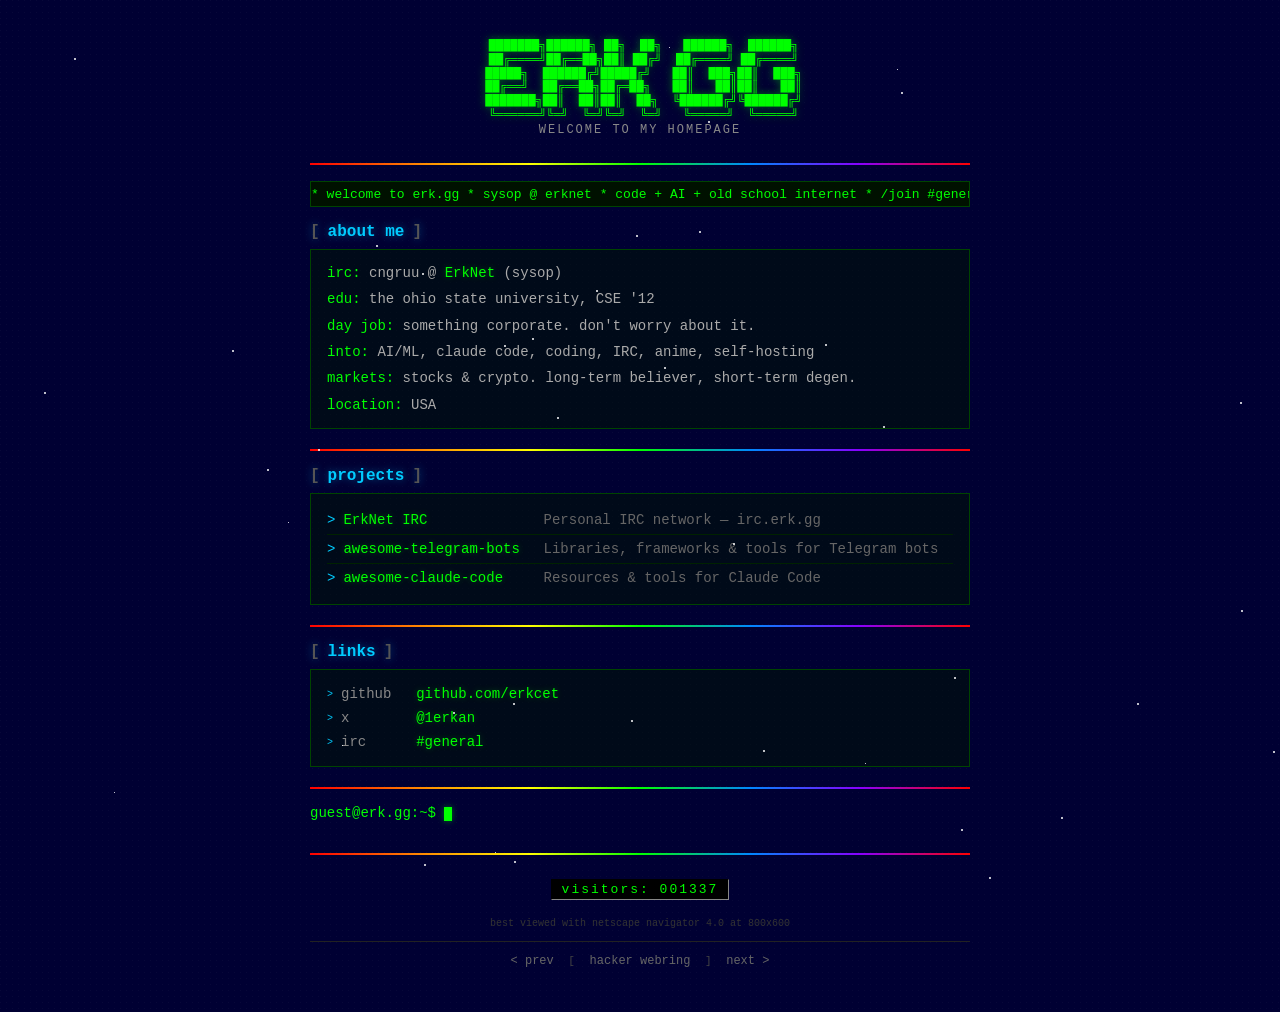
<file: index.html>
<!DOCTYPE html>
<html lang="en">
<head>
    <meta charset="UTF-8">
    <meta name="viewport" content="width=device-width, initial-scale=1.0">
    <title>~erkan's homepage~</title>
    <meta name="description" content="erkan — sysop, coder, hacker. AI, IRC, anime, and open source.">
    <style>
        @keyframes blink {
            0%, 49% { visibility: visible; }
            50%, 100% { visibility: hidden; }
        }

        @keyframes rainbow {
            0%   { color: #ff0000; }
            16%  { color: #ff8800; }
            33%  { color: #ffff00; }
            50%  { color: #00ff00; }
            66%  { color: #0088ff; }
            83%  { color: #8800ff; }
            100% { color: #ff0000; }
        }

        @keyframes marquee {
            0%   { transform: translateX(100%); }
            100% { transform: translateX(-100%); }
        }

        @keyframes twinkle {
            0%, 100% { opacity: 1; }
            50% { opacity: 0.3; }
        }

        * { margin: 0; padding: 0; box-sizing: border-box; }

        body {
            background-color: #000033;
            background-image: url("data:image/svg+xml,%3Csvg width='6' height='6' xmlns='http://www.w3.org/2000/svg'%3E%3Crect width='1' height='1' fill='%23ffffff08'/%3E%3C/svg%3E");
            color: #00ff00;
            font-family: 'Courier New', monospace;
            font-size: 14px;
            min-height: 100vh;
            position: relative;
            overflow-x: hidden;
        }

        .star {
            position: fixed;
            width: 2px;
            height: 2px;
            background: #fff;
            border-radius: 50%;
            animation: twinkle 2s ease-in-out infinite;
            pointer-events: none;
        }

        .page {
            max-width: 700px;
            margin: 0 auto;
            padding: 20px;
        }

        .banner {
            text-align: center;
            padding: 20px 0 10px;
        }

        .banner .subtitle {
            color: #888;
            font-size: 12px;
            letter-spacing: 2px;
        }

        .rainbow-hr {
            border: none;
            height: 2px;
            background: linear-gradient(to right, #ff0000, #ff8800, #ffff00, #00ff00, #0088ff, #8800ff, #ff0000);
            margin: 16px 0;
        }

        .marquee-container {
            overflow: hidden;
            background: #001100;
            border: 1px solid #004400;
            padding: 4px 0;
            margin-bottom: 16px;
        }

        .marquee-text {
            display: inline-block;
            white-space: nowrap;
            animation: marquee 18s linear infinite;
            color: #00ff00;
            font-size: 13px;
        }

        .marquee-text .star-char {
            animation: rainbow 3s linear infinite;
        }

        .section {
            margin-bottom: 20px;
        }

        .section-title {
            color: #00ccff;
            font-size: 16px;
            font-weight: bold;
            text-shadow: 0 0 8px rgba(0, 204, 255, 0.4);
            margin-bottom: 8px;
            display: flex;
            align-items: center;
            gap: 8px;
        }

        .section-title .deco {
            color: #555;
        }

        .info-box {
            border: 1px solid #004400;
            background: rgba(0, 20, 0, 0.5);
            padding: 12px 16px;
            margin-bottom: 4px;
        }

        .info-box p {
            color: #aaa;
            margin-bottom: 4px;
            line-height: 1.6;
        }

        .info-box p:last-child {
            margin-bottom: 0;
        }

        .info-box .label {
            color: #00ff00;
        }

        .project-table {
            width: 100%;
            border-collapse: collapse;
        }

        .project-table tr {
            border-bottom: 1px solid #002200;
        }

        .project-table tr:last-child {
            border-bottom: none;
        }

        .project-table td {
            padding: 6px 0;
            vertical-align: top;
        }

        .project-table td:first-child {
            white-space: nowrap;
            padding-right: 16px;
        }

        .project-table .proj-name {
            color: #00ff00;
            text-decoration: none;
            text-shadow: 0 0 6px rgba(0, 255, 0, 0.3);
        }

        .project-table .proj-name:hover {
            color: #66ff66;
            text-shadow: 0 0 12px rgba(0, 255, 0, 0.6);
        }

        .project-table .proj-desc {
            color: #666;
        }

        .project-table .proj-bullet {
            color: #00ccff;
            padding-right: 8px;
        }

        a {
            color: #00ff00;
            text-decoration: none;
            text-shadow: 0 0 6px rgba(0, 255, 0, 0.3);
        }

        a:hover {
            color: #66ff66;
            text-shadow: 0 0 12px rgba(0, 255, 0, 0.6);
        }

        .links-list {
            list-style: none;
        }

        .links-list li {
            padding: 4px 0;
            display: flex;
            align-items: center;
            gap: 8px;
        }

        .links-list .arrow {
            color: #00ccff;
            font-size: 10px;
        }

        .links-list .link-label {
            color: #888;
            min-width: 8ch;
        }

        .footer {
            text-align: center;
            padding: 16px 0 24px;
            color: #444;
            font-size: 11px;
        }

        .counter {
            display: inline-block;
            background: #000;
            border: 1px inset #333;
            padding: 2px 10px;
            font-family: 'Courier New', monospace;
            color: #00ff00;
            font-size: 13px;
            margin: 8px 0;
            letter-spacing: 2px;
        }

        .webring {
            margin-top: 12px;
            padding-top: 12px;
            border-top: 1px solid #222;
        }

        .webring a {
            color: #666;
            text-shadow: none;
            margin: 0 8px;
            font-size: 12px;
        }

        .webring a:hover {
            color: #00ff00;
        }

        .best-viewed {
            margin-top: 10px;
            color: #333;
            font-size: 10px;
        }

        .ascii-art {
            color: #00ff00;
            text-shadow: 0 0 8px rgba(0, 255, 0, 0.4);
            white-space: pre;
            font-size: 12px;
            line-height: 1.15;
            text-align: center;
            margin: 0;
        }

        .cursor-line {
            margin-top: 16px;
        }

        .cursor {
            display: inline-block;
            width: 8px;
            height: 14px;
            background: #00ff00;
            animation: blink 1s step-end infinite;
            box-shadow: 0 0 6px rgba(0, 255, 0, 0.4);
            vertical-align: text-bottom;
        }

        .prompt {
            color: #00ff00;
        }

        @media (max-width: 600px) {
            body { font-size: 12px; }
            .ascii-art { font-size: 7px; }
            .page { padding: 12px; }
            .project-table td:first-child { display: block; }
            .project-table .proj-desc { display: block; padding-left: 0; }
        }
    </style>
</head>
<body>

    <script>
        (function() {
            for (var i = 0; i < 40; i++) {
                var star = document.createElement('div');
                star.className = 'star';
                star.style.left = Math.random() * 100 + '%';
                star.style.top = Math.random() * 100 + '%';
                star.style.animationDelay = Math.random() * 3 + 's';
                star.style.animationDuration = (1.5 + Math.random() * 2) + 's';
                if (Math.random() > 0.7) star.style.width = star.style.height = '1px';
                document.body.appendChild(star);
            }
        })();
    </script>

    <div class="page">

        <div class="banner">
            <pre class="ascii-art">
 ███████╗██████╗ ██╗  ██╗   ██████╗  ██████╗
 ██╔════╝██╔══██╗██║ ██╔╝  ██╔════╝ ██╔════╝
 █████╗  ██████╔╝█████╔╝   ██║  ███╗██║  ███╗
 ██╔══╝  ██╔══██╗██╔═██╗   ██║   ██║██║   ██║
 ███████╗██║  ██║██║  ██╗  ╚██████╔╝╚██████╔╝
 ╚══════╝╚═╝  ╚═╝╚═╝  ╚═╝   ╚═════╝  ╚═════╝</pre>
            <div class="subtitle">WELCOME TO MY HOMEPAGE</div>
        </div>

        <hr class="rainbow-hr">

        <div class="marquee-container">
            <div class="marquee-text">
                <span class="star-char">*</span> welcome to erk.gg <span class="star-char">*</span> sysop @ erknet <span class="star-char">*</span> code + AI + old school internet <span class="star-char">*</span> /join #general on irc.erk.gg <span class="star-char">*</span> go bucks <span class="star-char">*</span> 🖕 ❌ichigan 🖕 <span class="star-char">*</span>
            </div>
        </div>

        <div class="section">
            <div class="section-title"><span class="deco">[</span> about me <span class="deco">]</span></div>
            <div class="info-box">
                <p><span class="label">irc:</span> cngruu @ <a href="/irc.html">ErkNet</a> (sysop)</p>
                <p><span class="label">edu:</span> the ohio state university, CSE '12</p>
                <p><span class="label">day job:</span> something corporate. don't worry about it.</p>
                <p><span class="label">into:</span> AI/ML, claude code, coding, IRC, anime, self-hosting</p>
                <p><span class="label">markets:</span> stocks &amp; crypto. long-term believer, short-term degen.</p>
                <p><span class="label">location:</span> USA</p>
            </div>
        </div>

        <hr class="rainbow-hr">

        <div class="section">
            <div class="section-title"><span class="deco">[</span> projects <span class="deco">]</span></div>
            <div class="info-box">
                <table class="project-table">
                    <tr>
                        <td><span class="proj-bullet">></span><a href="/irc.html" class="proj-name">ErkNet IRC</a></td>
                        <td class="proj-desc">Personal IRC network — irc.erk.gg</td>
                    </tr>
                    <tr>
                        <td><span class="proj-bullet">></span><a href="https://github.com/erkcet/awesome-telegram-bots" class="proj-name">awesome-telegram-bots</a></td>
                        <td class="proj-desc">Libraries, frameworks &amp; tools for Telegram bots</td>
                    </tr>
                    <tr>
                        <td><span class="proj-bullet">></span><a href="https://github.com/erkcet/awesome-claude-code" class="proj-name">awesome-claude-code</a></td>
                        <td class="proj-desc">Resources &amp; tools for Claude Code</td>
                    </tr>
                </table>
            </div>
        </div>

        <hr class="rainbow-hr">

        <div class="section">
            <div class="section-title"><span class="deco">[</span> links <span class="deco">]</span></div>
            <div class="info-box">
                <ul class="links-list">
                    <li><span class="arrow">></span> <span class="link-label">github</span> <a href="https://github.com/erkcet">github.com/erkcet</a></li>
                    <li><span class="arrow">></span> <span class="link-label">x</span> <a href="https://x.com/1erkan">@1erkan</a></li>
                    <li><span class="arrow">></span> <span class="link-label">irc</span> <a href="/irc.html">#general</a></li>
                </ul>
            </div>
        </div>

        <hr class="rainbow-hr">

        <div class="cursor-line">
            <span class="prompt">guest@erk.gg:~$</span> <span class="cursor"></span>
        </div>

        <div class="footer">
            <hr class="rainbow-hr">
            <div class="counter">visitors: 001337</div>
            <div class="best-viewed">best viewed with netscape navigator 4.0 at 800x600</div>
            <div class="webring">
                <a href="#">&lt; prev</a>
                [ <a href="#">hacker webring</a> ]
                <a href="#">next &gt;</a>
            </div>
        </div>

    </div>

</body>
</html>
</file>
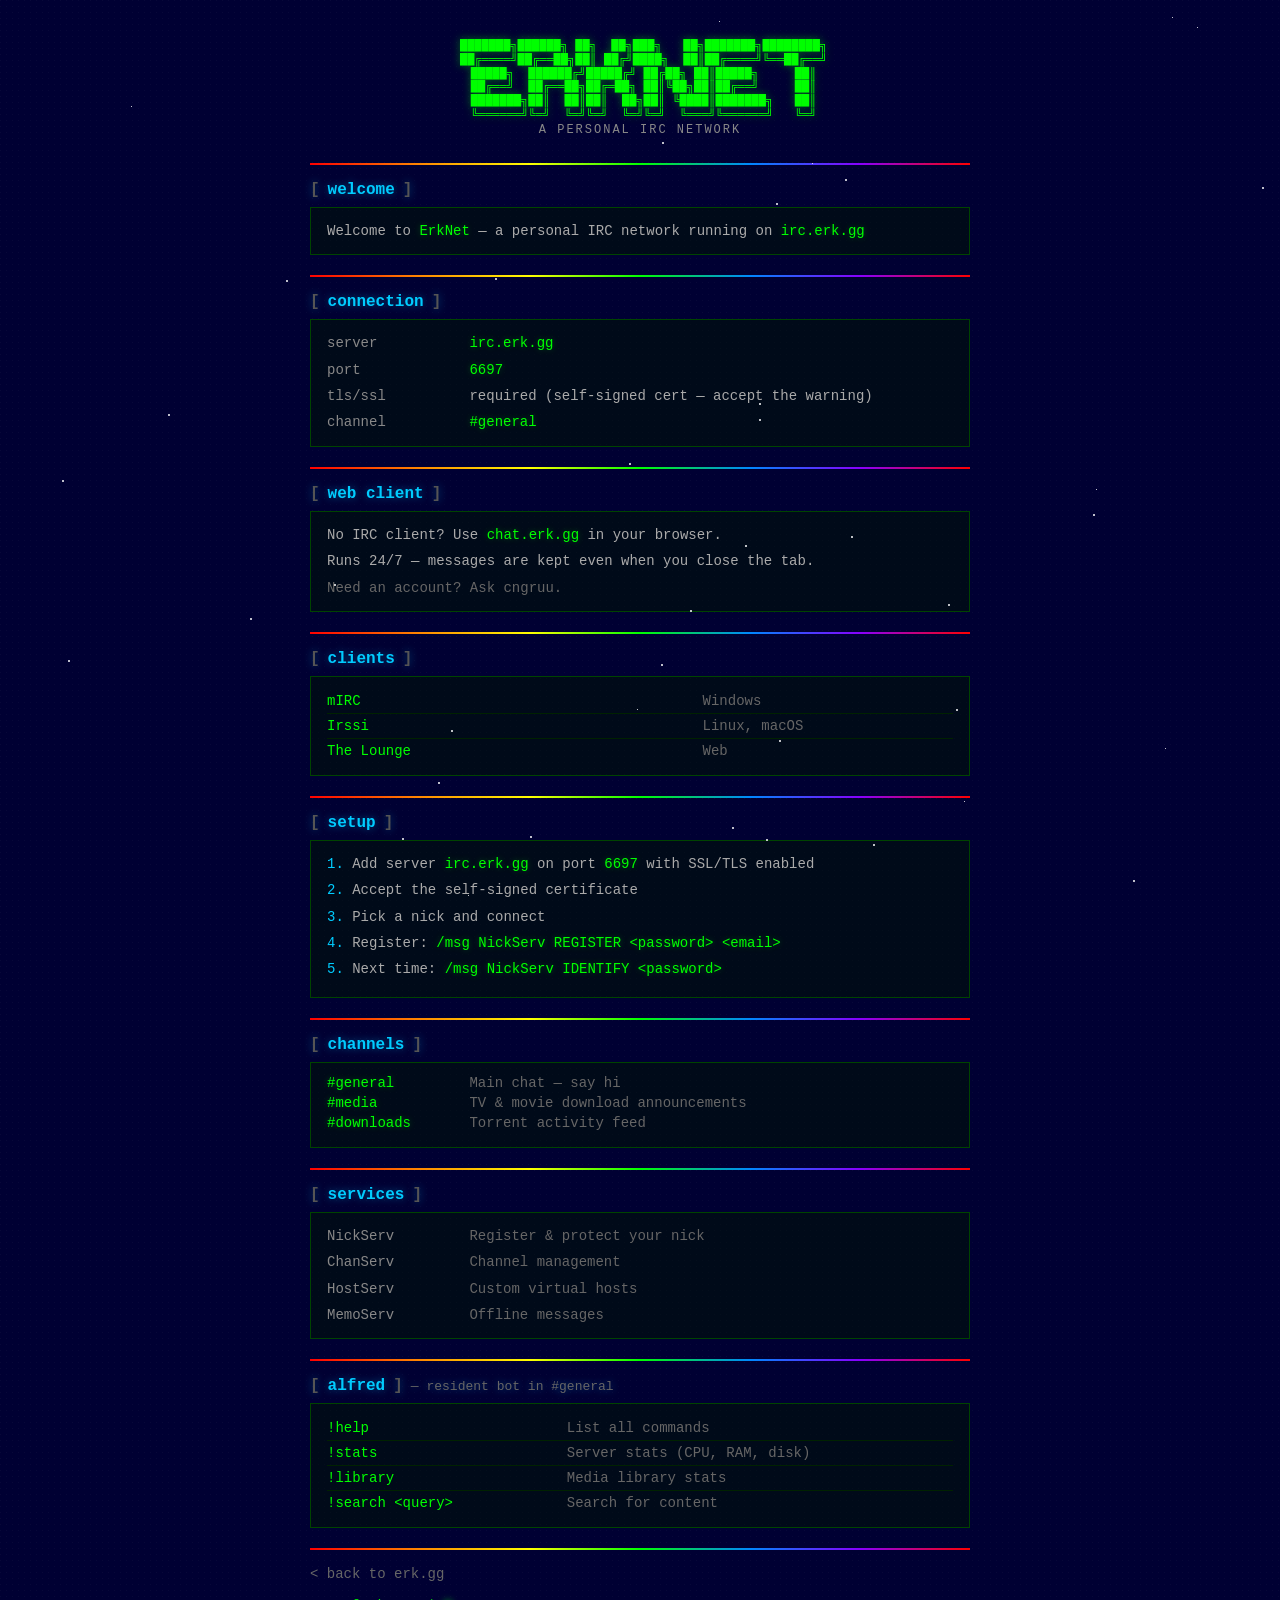
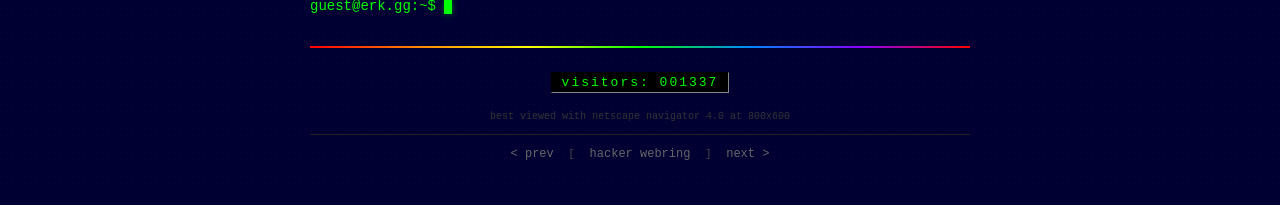
<file: irc.html>
<!DOCTYPE html>
<html lang="en">
<head>
    <meta charset="UTF-8">
    <meta name="viewport" content="width=device-width, initial-scale=1.0">
    <title>~erkan's homepage~ — IRC</title>
    <meta name="description" content="How to connect to the ErkNet IRC network.">
    <style>
        @keyframes blink {
            0%, 49% { visibility: visible; }
            50%, 100% { visibility: hidden; }
        }

        @keyframes rainbow {
            0%   { color: #ff0000; }
            16%  { color: #ff8800; }
            33%  { color: #ffff00; }
            50%  { color: #00ff00; }
            66%  { color: #0088ff; }
            83%  { color: #8800ff; }
            100% { color: #ff0000; }
        }

        @keyframes twinkle {
            0%, 100% { opacity: 1; }
            50% { opacity: 0.3; }
        }

        * { margin: 0; padding: 0; box-sizing: border-box; }

        body {
            background-color: #000033;
            background-image: url("data:image/svg+xml,%3Csvg width='6' height='6' xmlns='http://www.w3.org/2000/svg'%3E%3Crect width='1' height='1' fill='%23ffffff08'/%3E%3C/svg%3E");
            color: #00ff00;
            font-family: 'Courier New', monospace;
            font-size: 14px;
            min-height: 100vh;
            position: relative;
            overflow-x: hidden;
        }

        .star {
            position: fixed;
            width: 2px;
            height: 2px;
            background: #fff;
            border-radius: 50%;
            animation: twinkle 2s ease-in-out infinite;
            pointer-events: none;
        }

        .page {
            max-width: 700px;
            margin: 0 auto;
            padding: 20px;
        }

        .banner {
            text-align: center;
            padding: 20px 0 10px;
        }

        .banner .subtitle {
            color: #888;
            font-size: 12px;
            letter-spacing: 2px;
        }

        .rainbow-hr {
            border: none;
            height: 2px;
            background: linear-gradient(to right, #ff0000, #ff8800, #ffff00, #00ff00, #0088ff, #8800ff, #ff0000);
            margin: 16px 0;
        }

        .section {
            margin-bottom: 20px;
        }

        .section-title {
            color: #00ccff;
            font-size: 16px;
            font-weight: bold;
            text-shadow: 0 0 8px rgba(0, 204, 255, 0.4);
            margin-bottom: 8px;
            display: flex;
            align-items: center;
            gap: 8px;
        }

        .section-title .deco {
            color: #555;
        }

        .info-box {
            border: 1px solid #004400;
            background: rgba(0, 20, 0, 0.5);
            padding: 12px 16px;
            margin-bottom: 4px;
        }

        .info-box p {
            color: #aaa;
            margin-bottom: 4px;
            line-height: 1.6;
        }

        .info-box p:last-child {
            margin-bottom: 0;
        }

        .info-box .label {
            color: #00ff00;
        }

        .info-box .val-highlight {
            color: #00ff00;
            text-shadow: 0 0 6px rgba(0, 255, 0, 0.3);
        }

        a {
            color: #00ff00;
            text-decoration: none;
            text-shadow: 0 0 6px rgba(0, 255, 0, 0.3);
        }

        a:hover {
            color: #66ff66;
            text-shadow: 0 0 12px rgba(0, 255, 0, 0.6);
        }

        .back-link {
            color: #666;
            text-shadow: none;
        }

        .back-link:hover {
            color: #00ff00;
            text-shadow: 0 0 6px rgba(0, 255, 0, 0.3);
        }

        .key-val {
            display: flex;
            gap: 8px;
            margin-bottom: 4px;
            line-height: 1.6;
        }

        .key-val:last-child {
            margin-bottom: 0;
        }

        .key-val .key {
            color: #888;
            min-width: 16ch;
            flex-shrink: 0;
        }

        .key-val .val {
            color: #aaa;
        }

        .step-list {
            list-style: none;
        }

        .step-list li {
            color: #aaa;
            margin-bottom: 4px;
            line-height: 1.6;
        }

        .step-list .step-num {
            color: #00ccff;
        }

        .step-list .cmd {
            color: #00ff00;
            text-shadow: 0 0 6px rgba(0, 255, 0, 0.3);
        }

        .chan-list {
            list-style: none;
        }

        .chan-list li {
            display: flex;
            gap: 8px;
            margin-bottom: 4px;
        }

        .chan-list .chan {
            color: #00ff00;
            text-shadow: 0 0 6px rgba(0, 255, 0, 0.3);
            min-width: 16ch;
            flex-shrink: 0;
        }

        .chan-list .chan-desc {
            color: #666;
        }

        .client-table {
            width: 100%;
            border-collapse: collapse;
        }

        .client-table tr {
            border-bottom: 1px solid #002200;
        }

        .client-table tr:last-child {
            border-bottom: none;
        }

        .client-table td {
            padding: 4px 0;
        }

        .client-table .client-name {
            color: #00ff00;
            min-width: 18ch;
        }

        .client-table .client-os {
            color: #666;
        }

        .cmd-table {
            width: 100%;
            border-collapse: collapse;
        }

        .cmd-table tr {
            border-bottom: 1px solid #002200;
        }

        .cmd-table tr:last-child {
            border-bottom: none;
        }

        .cmd-table td {
            padding: 4px 0;
        }

        .cmd-table .bot-cmd {
            color: #00ff00;
            min-width: 18ch;
        }

        .cmd-table .bot-desc {
            color: #666;
        }

        .ascii-art {
            color: #00ff00;
            text-shadow: 0 0 8px rgba(0, 255, 0, 0.4);
            white-space: pre;
            font-size: 12px;
            line-height: 1.15;
            text-align: center;
            margin: 0;
        }

        .cursor-line {
            margin-top: 16px;
        }

        .cursor {
            display: inline-block;
            width: 8px;
            height: 14px;
            background: #00ff00;
            animation: blink 1s step-end infinite;
            box-shadow: 0 0 6px rgba(0, 255, 0, 0.4);
            vertical-align: text-bottom;
        }

        .prompt {
            color: #00ff00;
        }

        .footer {
            text-align: center;
            padding: 16px 0 24px;
            color: #444;
            font-size: 11px;
        }

        .counter {
            display: inline-block;
            background: #000;
            border: 1px inset #333;
            padding: 2px 10px;
            font-family: 'Courier New', monospace;
            color: #00ff00;
            font-size: 13px;
            margin: 8px 0;
            letter-spacing: 2px;
        }

        .webring {
            margin-top: 12px;
            padding-top: 12px;
            border-top: 1px solid #222;
        }

        .webring a {
            color: #666;
            text-shadow: none;
            margin: 0 8px;
            font-size: 12px;
        }

        .webring a:hover {
            color: #00ff00;
        }

        .best-viewed {
            margin-top: 10px;
            color: #333;
            font-size: 10px;
        }

        @media (max-width: 600px) {
            body { font-size: 12px; }
            .ascii-art { font-size: 7px; }
            .page { padding: 12px; }
            .key-val .key { min-width: 0; display: block; }
            .key-val { display: block; }
            .key-val .val { display: block; padding-left: 2ch; }
            .chan-list li { display: block; }
            .chan-list .chan { display: block; min-width: 0; }
            .chan-list .chan-desc { display: block; padding-left: 2ch; }
            .client-table .client-name { min-width: 0; }
            .cmd-table .bot-cmd { min-width: 0; }
        }
    </style>
</head>
<body>

    <script>
        (function() {
            for (var i = 0; i < 40; i++) {
                var star = document.createElement('div');
                star.className = 'star';
                star.style.left = Math.random() * 100 + '%';
                star.style.top = Math.random() * 100 + '%';
                star.style.animationDelay = Math.random() * 3 + 's';
                star.style.animationDuration = (1.5 + Math.random() * 2) + 's';
                if (Math.random() > 0.7) star.style.width = star.style.height = '1px';
                document.body.appendChild(star);
            }
        })();
    </script>

    <div class="page">

        <div class="banner">
            <pre class="ascii-art">
 ███████╗██████╗ ██╗  ██╗███╗   ██╗███████╗████████╗
 ██╔════╝██╔══██╗██║ ██╔╝████╗  ██║██╔════╝╚══██╔══╝
 █████╗  ██████╔╝█████╔╝ ██╔██╗ ██║█████╗     ██║
 ██╔══╝  ██╔══██╗██╔═██╗ ██║╚██╗██║██╔══╝     ██║
 ███████╗██║  ██║██║  ██╗██║ ╚████║███████╗   ██║
 ╚══════╝╚═╝  ╚═╝╚═╝  ╚═╝╚═╝  ╚═══╝╚══════╝   ╚═╝</pre>
            <div class="subtitle">A PERSONAL IRC NETWORK</div>
        </div>

        <hr class="rainbow-hr">

        <!-- Welcome -->
        <div class="section">
            <div class="section-title"><span class="deco">[</span> welcome <span class="deco">]</span></div>
            <div class="info-box">
                <p>Welcome to <span class="val-highlight">ErkNet</span> — a personal IRC network running on <span class="val-highlight">irc.erk.gg</span></p>
            </div>
        </div>

        <hr class="rainbow-hr">

        <!-- Connection -->
        <div class="section">
            <div class="section-title"><span class="deco">[</span> connection <span class="deco">]</span></div>
            <div class="info-box">
                <div class="key-val"><span class="key">server</span> <span class="val"><span class="val-highlight">irc.erk.gg</span></span></div>
                <div class="key-val"><span class="key">port</span> <span class="val"><span class="val-highlight">6697</span></span></div>
                <div class="key-val"><span class="key">tls/ssl</span> <span class="val">required (self-signed cert — accept the warning)</span></div>
                <div class="key-val"><span class="key">channel</span> <span class="val"><span class="val-highlight">#general</span></span></div>
            </div>
        </div>

        <hr class="rainbow-hr">

        <!-- Web client -->
        <div class="section">
            <div class="section-title"><span class="deco">[</span> web client <span class="deco">]</span></div>
            <div class="info-box">
                <p>No IRC client? Use <a href="https://chat.erk.gg">chat.erk.gg</a> in your browser.</p>
                <p>Runs 24/7 — messages are kept even when you close the tab.</p>
                <p style="color: #666;">Need an account? Ask cngruu.</p>
            </div>
        </div>

        <hr class="rainbow-hr">

        <!-- Clients -->
        <div class="section">
            <div class="section-title"><span class="deco">[</span> clients <span class="deco">]</span></div>
            <div class="info-box">
                <table class="client-table">
                    <tr><td class="client-name">mIRC</td><td class="client-os">Windows</td></tr>
                    <tr><td class="client-name">Irssi</td><td class="client-os">Linux, macOS</td></tr>
                    <tr><td class="client-name">The Lounge</td><td class="client-os">Web</td></tr>
                </table>
            </div>
        </div>

        <hr class="rainbow-hr">

        <!-- Setup -->
        <div class="section">
            <div class="section-title"><span class="deco">[</span> setup <span class="deco">]</span></div>
            <div class="info-box">
                <ol class="step-list">
                    <li><span class="step-num">1.</span> Add server <span class="val-highlight">irc.erk.gg</span> on port <span class="val-highlight">6697</span> with SSL/TLS enabled</li>
                    <li><span class="step-num">2.</span> Accept the self-signed certificate</li>
                    <li><span class="step-num">3.</span> Pick a nick and connect</li>
                    <li><span class="step-num">4.</span> Register: <span class="cmd">/msg NickServ REGISTER &lt;password&gt; &lt;email&gt;</span></li>
                    <li><span class="step-num">5.</span> Next time: <span class="cmd">/msg NickServ IDENTIFY &lt;password&gt;</span></li>
                </ol>
            </div>
        </div>

        <hr class="rainbow-hr">

        <!-- Channels -->
        <div class="section">
            <div class="section-title"><span class="deco">[</span> channels <span class="deco">]</span></div>
            <div class="info-box">
                <ul class="chan-list">
                    <li><span class="chan">#general</span> <span class="chan-desc">Main chat — say hi</span></li>
                    <li><span class="chan">#media</span> <span class="chan-desc">TV &amp; movie download announcements</span></li>
                    <li><span class="chan">#downloads</span> <span class="chan-desc">Torrent activity feed</span></li>
                </ul>
            </div>
        </div>

        <hr class="rainbow-hr">

        <!-- Services -->
        <div class="section">
            <div class="section-title"><span class="deco">[</span> services <span class="deco">]</span></div>
            <div class="info-box">
                <div class="key-val"><span class="key">NickServ</span> <span class="val" style="color: #666;">Register &amp; protect your nick</span></div>
                <div class="key-val"><span class="key">ChanServ</span> <span class="val" style="color: #666;">Channel management</span></div>
                <div class="key-val"><span class="key">HostServ</span> <span class="val" style="color: #666;">Custom virtual hosts</span></div>
                <div class="key-val"><span class="key">MemoServ</span> <span class="val" style="color: #666;">Offline messages</span></div>
            </div>
        </div>

        <hr class="rainbow-hr">

        <!-- Alfred bot -->
        <div class="section">
            <div class="section-title"><span class="deco">[</span> alfred <span class="deco">]</span> <span style="color: #666; font-size: 13px; font-weight: normal;">— resident bot in #general</span></div>
            <div class="info-box">
                <table class="cmd-table">
                    <tr><td class="bot-cmd">!help</td><td class="bot-desc">List all commands</td></tr>
                    <tr><td class="bot-cmd">!stats</td><td class="bot-desc">Server stats (CPU, RAM, disk)</td></tr>
                    <tr><td class="bot-cmd">!library</td><td class="bot-desc">Media library stats</td></tr>
                    <tr><td class="bot-cmd">!search &lt;query&gt;</td><td class="bot-desc">Search for content</td></tr>
                </table>
            </div>
        </div>

        <hr class="rainbow-hr">

        <a href="/" class="back-link">&lt; back to erk.gg</a>

        <div class="cursor-line">
            <span class="prompt">guest@erk.gg:~$</span> <span class="cursor"></span>
        </div>

        <div class="footer">
            <hr class="rainbow-hr">
            <div class="counter">visitors: 001337</div>
            <div class="best-viewed">best viewed with netscape navigator 4.0 at 800x600</div>
            <div class="webring">
                <a href="#">&lt; prev</a>
                [ <a href="#">hacker webring</a> ]
                <a href="#">next &gt;</a>
            </div>
        </div>

    </div>

</body>
</html>
</file>
